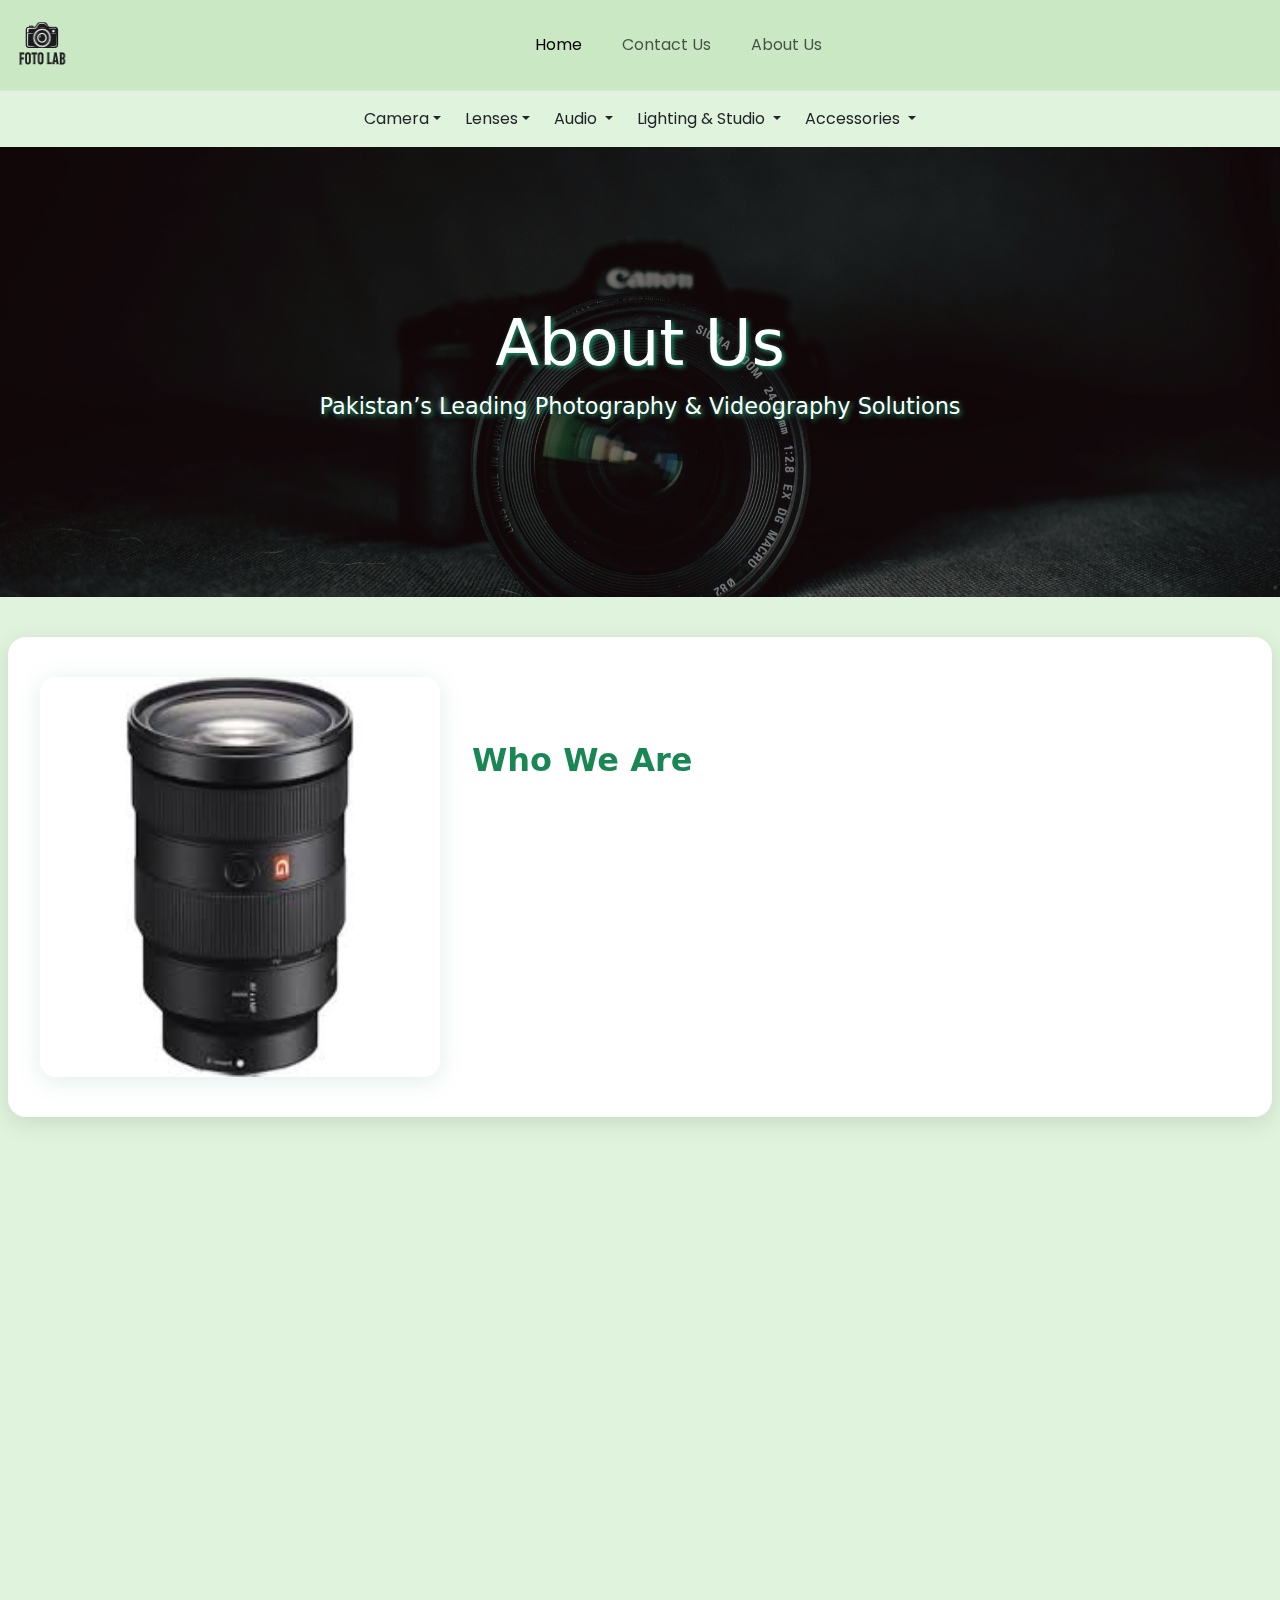
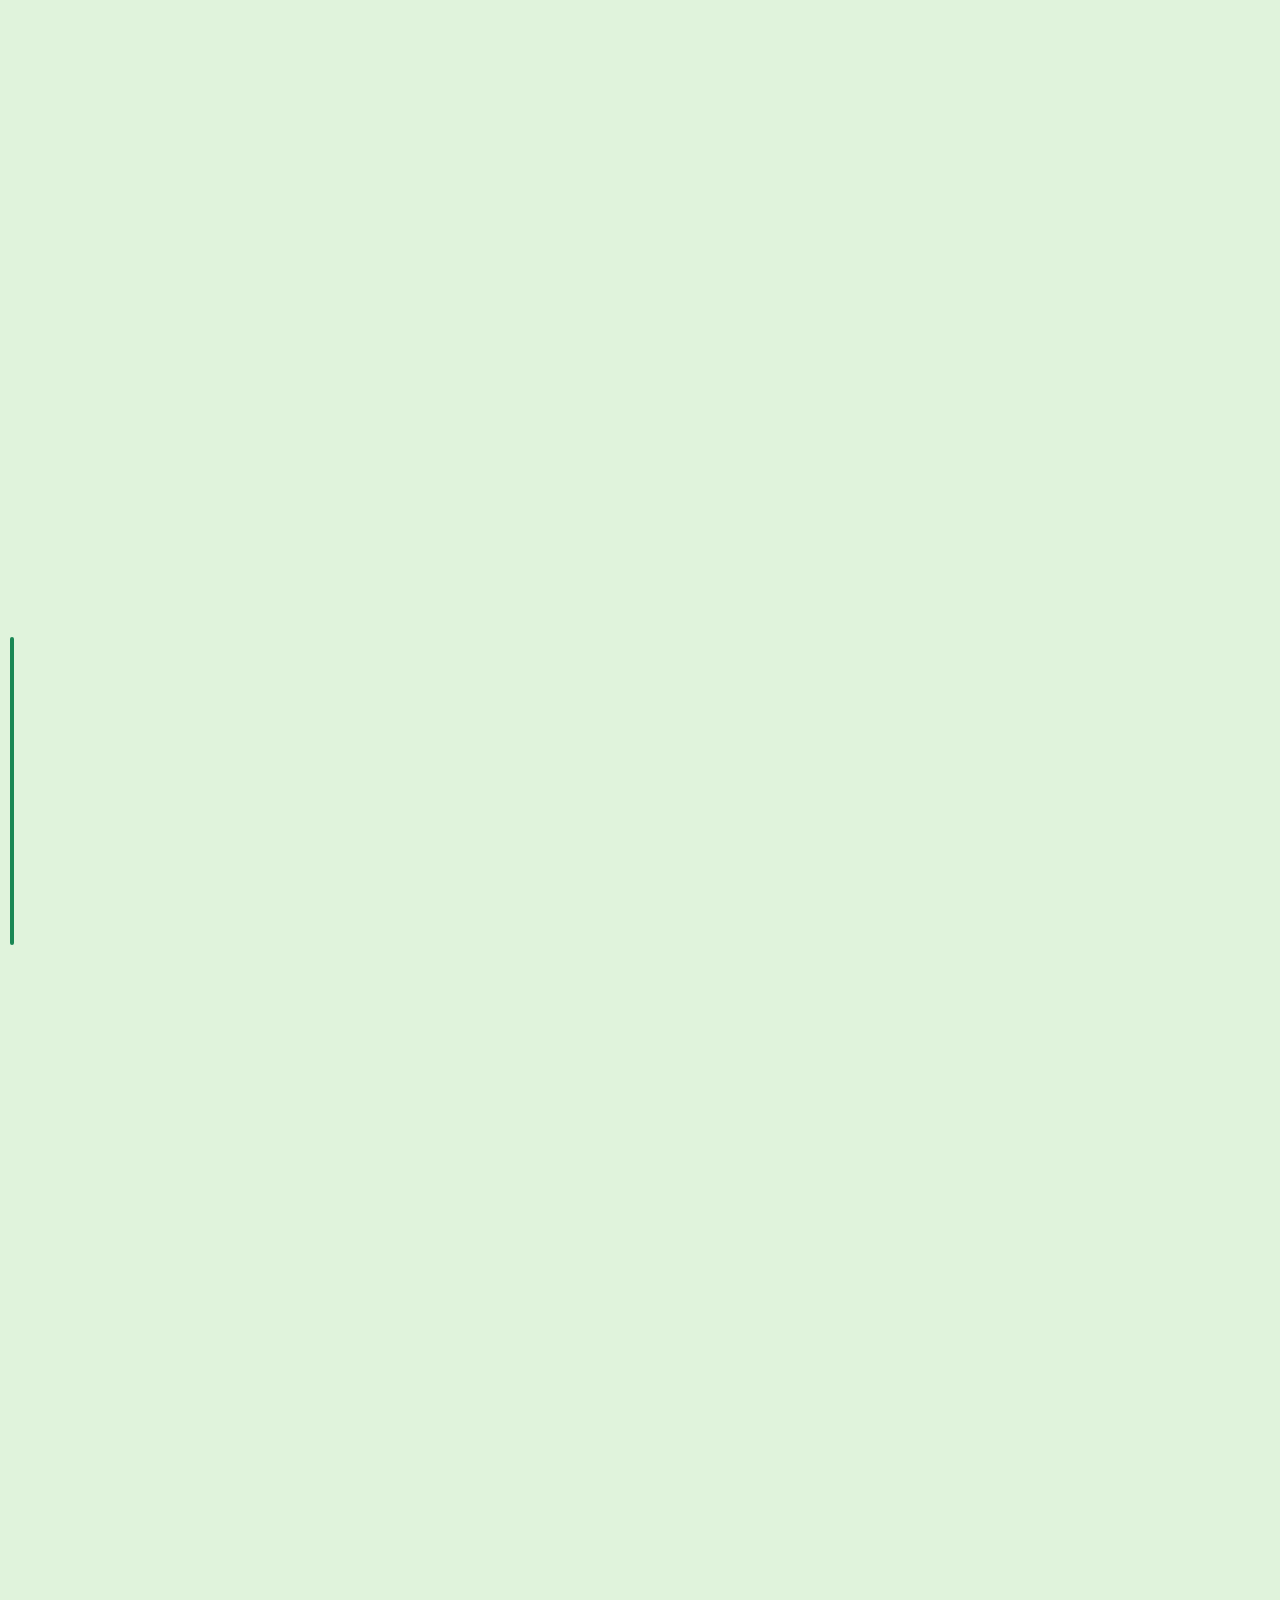
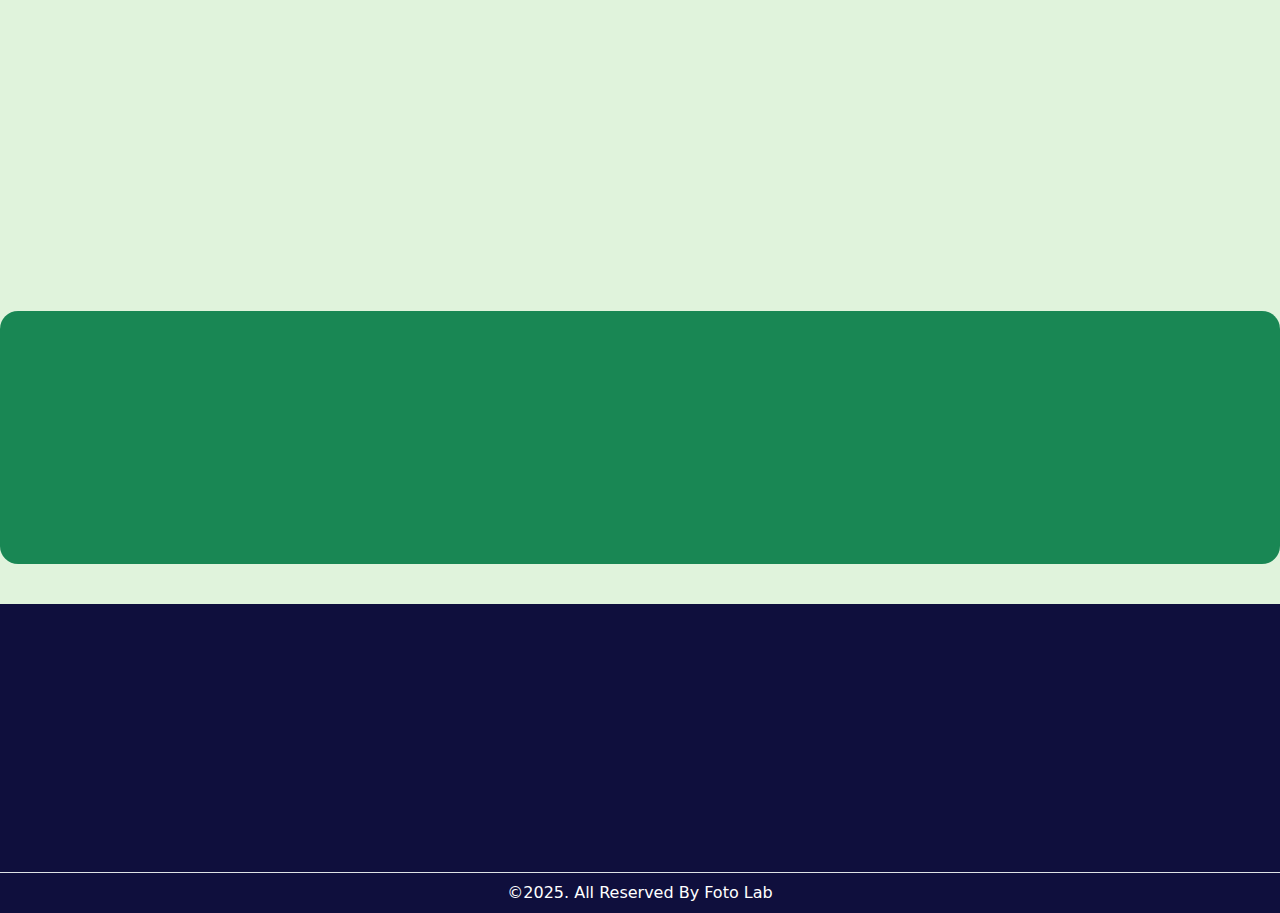
<file: all main pages/about.html>
<!doctype html>
<html lang="en">

<head>
    <meta charset="utf-8">
    <meta name="viewport" content="width=device-width, initial-scale=1">
    <title>FotoLab About</title>
    <!-- thsisi fro icons -->
    <link rel="stylesheet" href="https://cdnjs.cloudflare.com/ajax/libs/font-awesome/6.5.0/css/all.min.css">
    <!-- this is for bootstrap  -->
    <link href="https://cdn.jsdelivr.net/npm/bootstrap@5.3.8/dist/css/bootstrap.min.css" rel="stylesheet">
    <!-- AOS CSS for scroll animations -->
    <link href="https://unpkg.com/aos@2.3.1/dist/aos.css" rel="stylesheet">
    <!-- this is manual css file -->
    <link rel="stylesheet" href="/assessts/CSS/about.css">



</head>

<body>
    <header>
        <!-- Top Navbar -->
        <nav class="navbar navbar-expand-lg border-bottom">
            <div class="container-fluid">
                <!-- Logo -->
                <a class="navbar-brand" href="#">
                    <img src="/assessts/Images/logo (foto lab).png" data-aos="zoom-in" data-aos-duration="1000"
                        alt="Bootstrap" width="60" height="64">
                </a>



                <!-- Hamburger -->
                <button class="navbar-toggler" type="button" data-bs-toggle="collapse" data-bs-target="#navbarMenu"
                    aria-controls="navbarMenu" aria-expanded="false" aria-label="Toggle navigation">
                    <span class="navbar-toggler-icon"></span>
                </button>

                <!-- Collapsible Menu -->
                <div class="collapse navbar-collapse" id="navbarMenu">

                    <!-- Close button (inside collapse - only on mobile) -->
                    <div class="close-btn-wrapper d-lg-none p-3 text-right">
                        <button type="button" class="btn-close" data-bs-toggle="collapse" data-bs-target="#navbarMenu"
                            aria-label="Close"></button>
                    </div>

                    <!-- Main Nav -->
                    <ul class="navbar-nav m-auto mb-2 mb-lg-0 gap-lg-4 text-center">
                        <li class="nav-item" data-aos="zoom-in" data-aos-duration="1000" data-aos-delay="100"><a
                                class="nav-link active underline-effect" href="/index.html">Home</a></li>
                        <li class="nav-item" data-aos="zoom-in" data-aos-duration="1000" data-aos-delay="200"><a
                                class="nav-link underline-effect" href="/all main pages/contact.html">Contact Us</a>
                        </li>
                        <li class="nav-item" data-aos="zoom-in" data-aos-duration="1000" data-aos-delay="300"><a
                                class="nav-link underline-effect" href="/all main pages/about.html">About Us</a></li>
                    </ul>



                    <!-- Categories 0n small devices -->
                    <ul class="navbar-nav flex-column d-lg-none text-center gap-2 product-categories">

                        <li class="nav-item dropdown">
                            <a class="nav-link dropdown-toggle underline-effect" data-aos="zoom-in"
                                data-aos-duration="1000" data-aos-delay="100"
                                href="/all main pages/productpages/camera.html" data-bs-toggle="dropdown">Camera</a>
                            <ul class="dropdown-menu">
                                <li><a class="dropdown-item"
                                        href="/all main pages/productpages/camera.html#mirrorless-camera">Mirrorless
                                        Cameras</a></li>
                                <li class="dropdown-divider"></li>
                                <li><a class="dropdown-item"
                                        href="/all main pages/productpages/camera.html#dslr-camera">DSLR
                                        Cameras</a>
                                </li>
                                <li class="dropdown-divider"></li>
                                <li><a class="dropdown-item"
                                        href="/all main pages/productpages/camera.html#point&shoot-camera">Point &
                                        Shoot
                                        Cameras</a></li>
                            </ul>
                        </li>
                        <li class="nav-item dropdown">
                            <a class="nav-link dropdown-toggle underline-effect"
                                href="/all main pages/productpages/lens.html" data-bs-toggle="dropdown"
                                data-aos="zoom-in" data-aos-duration="1000" data-aos-delay="150">Lenses</a>
                            <ul class="dropdown-menu">
                                <li><a class="dropdown-item"
                                        href="/all main pages/productpages/lens.html#mirrorless-lens">Mirrorless
                                        Lenses</a>
                                </li>
                                <li class="dropdown-divider"></li>
                                <li><a class="dropdown-item"
                                        href="/all main pages/productpages/lens.html#dslr-lens">DSLR
                                        Lenses</a></li>
                                <li class="dropdown-divider"></li>
                                <li><a class="dropdown-item"
                                        href="/all main pages/productpages/lens.html#lens-accessories">Lens
                                        Accessories</a>
                                </li>
                            </ul>
                        </li>
                        <li class="nav-item dropdown">
                            <a class="nav-link dropdown-toggle underline-effect"
                                href="/all main pages/productpages/audio.html" data-bs-toggle="dropdown"
                                data-aos="zoom-in" data-aos-duration="1000" data-aos-delay="200">

                                Audio
                            </a>
                            <ul class="dropdown-menu">
                                <li><a class="dropdown-item"
                                        href="/all main pages/productpages/audio.html#microphone">Microphones</a>
                                </li>
                                <li class="dropdown-divider">
                                </li>
                                <li><a class="dropdown-item"
                                        href="/all main pages/productpages/audio.html#wireless-microphone">Wireless
                                        Microphones</a></li>
                                <li class="dropdown-divider">
                                </li>
                                <li><a class="dropdown-item"
                                        href="/all main pages/productpages/audio.html#podcasting-microphone">Podcasting</a>
                                </li>
                                <li class="dropdown-divider">
                                </li>
                                <li><a class="dropdown-item"
                                        href="/all main pages/productpages/audio.html#mobile-microphone">Mobile
                                        Recording</a></li>
                                <li class="dropdown-divider">
                                </li>
                                <li><a class="dropdown-item"
                                        href="/all main pages/productpages/audio.html#studio-microphone">Studio
                                        Recording</a></li>
                                <li class="dropdown-divider">
                                </li>
                                <li><a class="dropdown-item"
                                        href="/all main pages/productpages/audio.html#audio-accessories">Audio
                                        Accessories</a></li>
                            </ul>
                        </li>
                        <li class="nav-item dropdown">
                            <a class="nav-link dropdown-toggle underline-effect"
                                href="/all main pages/productpages/light.html" data-bs-toggle="dropdown"
                                data-aos="zoom-in" data-aos-duration="1000" data-aos-delay="250">
                                Lighting & Studio
                            </a>
                            <ul class="dropdown-menu">
                                <li><a class="dropdown-item"
                                        href="/all main pages/productpages/light.html#Continuous-lighing">Continuous
                                        Lighting</a></li>
                                <li class="dropdown-divider">
                                </li>
                                <li><a class="dropdown-item"
                                        href="/all main pages/productpages/light.html#strobe-lighing">Strobe
                                        Lighting</a>
                                </li>
                                <li class="dropdown-divider">
                                </li>
                                <li><a class="dropdown-item"
                                        href="/all main pages/productpages/light.html#flash-lighing">Flash And On
                                        Camera
                                        Lighting</a></li>
                                <li class="dropdown-divider">
                                </li>
                                <li><a class="dropdown-item"
                                        href="/all main pages/productpages/light.html#light-accessories">Lighting
                                        Accessories</a></li>
                            </ul>
                        </li>
                        <li class="nav-item dropdown">
                            <a class="nav-link dropdown-toggle underline-effect"
                                href="/all main pages/productpages/accessory.html" data-bs-toggle="dropdown"
                                data-aos="zoom-in" data-aos-duration="1000" data-aos-delay="300">
                                Accessories
                            </a>
                            <ul class="dropdown-menu">
                                <li><a class="dropdown-item"
                                        href="/all main pages/productpages/accessory.html#mCards-accessories">Memory
                                        cards &
                                        media</a></li>
                                <li class="dropdown-divider">
                                </li>
                                <li><a class="dropdown-item"
                                        href="/all main pages/productpages/accessory.html#tripod-accessories">Tripods &
                                        supports</a></li>
                                <li class="dropdown-divider">
                                </li>

                                <li><a class="dropdown-item"
                                        href="/all main pages/productpages/accessory.html#bag-accessories">Camera
                                        bags &
                                        cases</a></li>
                            </ul>
                        </li>
                    </ul>




                </div>
            </div>
        </nav>

        <!-- Large screen categories -->
        <div class="d-none d-lg-block" style="background-color: rgb(224, 243, 220);">
            <div class="container-fluid">
                <ul class="navbar-nav d-flex flex-row justify-content-center gap-4 py-2 product-categories">
                    <li class="nav-item dropdown">
                        <a class="nav-link dropdown-toggle underline-effect" data-aos="zoom-in" data-aos-duration="1000"
                            data-aos-delay="100" href="/all main pages/productpages/camera.html"
                            data-bs-toggle="dropdown">Camera</a>
                        <ul class="dropdown-menu">
                            <li><a class="dropdown-item"
                                    href="/all main pages/productpages/camera.html#mirrorless-camera">Mirrorless
                                    Cameras</a></li>
                            <li class="dropdown-divider"></li>
                            <li><a class="dropdown-item"
                                    href="/all main pages/productpages/camera.html#dslr-camera">DSLR Cameras</a>
                            </li>
                            <li class="dropdown-divider"></li>
                            <li><a class="dropdown-item"
                                    href="/all main pages/productpages/camera.html#point&shoot-camera">Point &
                                    Shoot
                                    Cameras</a></li>
                        </ul>
                    </li>
                    <li class="nav-item dropdown">
                        <a class="nav-link dropdown-toggle underline-effect"
                            href="/all main pages/productpages/lens.html" data-bs-toggle="dropdown" data-aos="zoom-in"
                            data-aos-duration="1000" data-aos-delay="150">Lenses</a>
                        <ul class="dropdown-menu">
                            <li><a class="dropdown-item"
                                    href="/all main pages/productpages/lens.html#mirrorless-lens">Mirrorless
                                    Lenses</a>
                            </li>
                            <li class="dropdown-divider"></li>
                            <li><a class="dropdown-item" href="/all main pages/productpages/lens.html#dslr-lens">DSLR
                                    Lenses</a></li>
                            <li class="dropdown-divider"></li>
                            <li><a class="dropdown-item"
                                    href="/all main pages/productpages/lens.html#lens-accessories">Lens
                                    Accessories</a>
                            </li>
                        </ul>
                    </li>
                    <li class="nav-item dropdown">
                        <a class="nav-link dropdown-toggle underline-effect"
                            href="/all main pages/productpages/audio.html" data-bs-toggle="dropdown" data-aos="zoom-in"
                            data-aos-duration="1000" data-aos-delay="200">

                            Audio
                        </a>
                        <ul class="dropdown-menu">
                            <li><a class="dropdown-item"
                                    href="/all main pages/productpages/audio.html#microphone">Microphones</a>
                            </li>
                            <li class="dropdown-divider">
                            </li>
                            <li><a class="dropdown-item"
                                    href="/all main pages/productpages/audio.html#wireless-microphone">Wireless
                                    Microphones</a></li>
                            <li class="dropdown-divider">
                            </li>
                            <li><a class="dropdown-item"
                                    href="/all main pages/productpages/audio.html#podcasting-microphone">Podcasting</a>
                            </li>
                            <li class="dropdown-divider">
                            </li>
                            <li><a class="dropdown-item"
                                    href="/all main pages/productpages/audio.html#mobile-microphone">Mobile
                                    Recording</a></li>
                            <li class="dropdown-divider">
                            </li>
                            <li><a class="dropdown-item"
                                    href="/all main pages/productpages/audio.html#studio-microphone">Studio
                                    Recording</a></li>
                            <li class="dropdown-divider">
                            </li>
                            <li><a class="dropdown-item"
                                    href="/all main pages/productpages/audio.html#audio-accessories">Audio
                                    Accessories</a></li>
                        </ul>
                    </li>
                    <li class="nav-item dropdown">
                        <a class="nav-link dropdown-toggle underline-effect"
                            href="/all main pages/productpages/light.html" data-bs-toggle="dropdown" data-aos="zoom-in"
                            data-aos-duration="1000" data-aos-delay="250">
                            Lighting & Studio
                        </a>
                        <ul class="dropdown-menu">
                            <li><a class="dropdown-item"
                                    href="/all main pages/productpages/light.html#Continuous-lighing">Continuous
                                    Lighting</a></li>
                            <li class="dropdown-divider">
                            </li>
                            <li><a class="dropdown-item"
                                    href="/all main pages/productpages/light.html#strobe-lighing">Strobe
                                    Lighting</a>
                            </li>
                            <li class="dropdown-divider">
                            </li>
                            <li><a class="dropdown-item"
                                    href="/all main pages/productpages/light.html#flash-lighing">Flash And On
                                    Camera
                                    Lighting</a></li>
                            <li class="dropdown-divider">
                            </li>
                            <li><a class="dropdown-item"
                                    href="/all main pages/productpages/light.html#light-accessories">Lighting
                                    Accessories</a></li>
                        </ul>
                    </li>
                    <li class="nav-item dropdown">
                        <a class="nav-link dropdown-toggle underline-effect"
                            href="/all main pages/productpages/accessory.html" data-bs-toggle="dropdown"
                            data-aos="zoom-in" data-aos-duration="1000" data-aos-delay="300">
                            Accessories
                        </a>
                        <ul class="dropdown-menu">
                            <li><a class="dropdown-item"
                                    href="/all main pages/productpages/accessory.html#mCards-accessories">Memory
                                    cards &
                                    media</a></li>
                            <li class="dropdown-divider">
                            </li>
                            <li><a class="dropdown-item"
                                    href="/all main pages/productpages/accessory.html#tripod-accessories">Tripods
                                    &
                                    supports</a></li>
                            <li class="dropdown-divider">
                            </li>

                            <li><a class="dropdown-item"
                                    href="/all main pages/productpages/accessory.html#bag-accessories">Camera
                                    bags &
                                    cases</a></li>
                        </ul>
                    </li>
                </ul>
            </div>
        </div>
    </header>
    <!-- Hero Section -->
    <section class="about-heading d-flex justify-content-center align-items-center flex-column">
        <h1 data-aos="zoom-Out">About Us</h1>
        <p>Pakistan’s Leading Photography & Videography Solutions</p>
    </section>

    <!-- About Section -->
    <section class="about-section mx-2">
        <div class="about-img">
            <img src="/assessts/Images/lens page images/50mm f-1.4 DG.jpg" data-aos="zoom-in" data-aos-duration="1000"
                data-aos-delay="100" class="img-fluid" alt="FotoLab Camera">
        </div>
        <div class="about-content">
            <h2 data-aos="fade" data-aos-duration="1000" data-aos-delay="200">Who We Are</h2>
            <p data-aos="fade" data-aos-duration="1000" data-aos-delay="300">
                FotoLab Camera is your one-stop destination for all things photography and videography in Pakistan.
                Established with a passion for capturing moments and a commitment to excellence, we have been serving
                photographers, videographers, and enthusiasts across the country for over a decade.
            </p>
            <p data-aos="fade" data-aos-duration="1000" data-aos-delay="400"> We believe photography is not just about
                taking pictures; it's about telling stories, preserving memories, and expressing creativity. That's why
                we offer a comprehensive range of products and services designed to meet the diverse needs of our
                customers. </p>
        </div>
    </section>

    <!-- Mission & Vision Section -->
    <section class="mission-vision-section mx-2">
        <div class="mission-box" data-aos="fade-right" data-aos-duration="1000">
            <h3>Our Mission</h3>
            <p>
                To empower photographers and videographers of all levels by providing the best equipment, expert advice,
                and exceptional service, enabling them to capture and share their unique perspectives with the world.
            </p>
        </div>
        <div class="vision-box" data-aos="fade-left" data-aos-duration="1000">
            <h3>Our Vision</h3>
            <p>
                To be the most trusted and innovative photography and videography solutions provider in Pakistan,
                inspiring creativity and excellence in every frame.
            </p>
        </div>
    </section>

    <!-- Features Section -->
    <section class="features-section mx-2">
        <h2 data-aos="fade" data-aos-duration="1000" class="text-center mb-4" style="color:#198754;font-weight:700;">Why
            Choose FotoLab Camera?</h2>
        <div class="features-row">
            <div class="feature-card" data-aos="fade-up" data-aos-duration="1000" data-aos-delay="100">
                <i class="fa-solid fa-camera-retro feature-icon"></i>
                <h5>Wide Product Range</h5>
                <p>From the latest cameras and lenses to accessories and lighting, we stock everything a photographer
                    needs.</p>
            </div>
            <div class="feature-card" data-aos="fade-up" data-aos-duration="1000" data-aos-delay="150">
                <i class="fa-solid fa-users feature-icon"></i>
                <h5>Expert Guidance</h5>
                <p>Our experienced staff helps you choose the right gear and provides after-sales support and training.
                </p>
            </div>
            <div class="feature-card" data-aos="fade-up" data-aos-duration="1000" data-aos-delay="200">
                <i class="fa-solid fa-award feature-icon"></i>
                <h5>Trusted by Professionals</h5>
                <p>Thousands of professionals and organizations trust FotoLab Camera for quality and reliability.</p>
            </div>
            <div class="feature-card" data-aos="fade-up" data-aos-duration="1000" data-aos-delay="250">
                <i class="fa-solid fa-truck-fast feature-icon"></i>
                <h5>Fast Delivery</h5>
                <p>We deliver your products quickly and safely all over Pakistan.</p>
            </div>
        </div>
    </section>

    <!-- Gallery Section -->
    <section class="gallery-section mx-2">
        <h2 class="text-center mb-4" data-aos="fade" data-aos-duration="1000" style="color:#198754;font-weight:700;">
            Gallery</h2>
        <div class="gallery-grid">
            <img src="/assessts/Images/audio page images/AT2020.webp" class="gallery-img img-fluid img-thumbnail"
                alt="Gallery 1" data-aos="fade-up" data-aos-duration="1000" data-aos-delay="100">
            <img src="/assessts/Images/camera page images/Canon EOS 3000D.png"
                class="gallery-img img-fluid img-thumbnail" alt="Gallery 2" data-aos="fade-up" data-aos-duration="1000"
                data-aos-delay="150">
            <img src="/assessts/Images/accessory page images/Advanced² Bp.jpg"
                class="gallery-img img-fluid img-thumbnail" alt="Gallery 3" data-aos="fade-up" data-aos-duration="1000"
                data-aos-delay="200">
            <img src="/assessts/Images/lens page images/Air Blower.jpg" class="gallery-img  img-fluid img-thumbnail"
                alt="Gallery 4" data-aos="fade-up" data-aos-duration="1000" data-aos-delay="250">

        </div>
    </section>

    <!-- Timeline Section -->
    <section class="timeline-section">
        <h2 class="text-center mb-4" style="color:#198754;font-weight:700;" data-aos="fade" data-aos-duration="1000">Our
            Journey</h2>
        <div class="timeline">
            <div class="timeline-event">
                <h5 data-aos="fade" data-aos-duration="1000" data-aos-delay="100">2012</h5>
                <p data-aos="fade-up" data-aos-duration="1000" data-aos-delay="200">FotoLab Camera was founded with a
                    vision to serve Pakistan’s photography community.</p>
            </div>
            <div class="timeline-event">
                <h5 data-aos="fade" data-aos-duration="1000" data-aos-delay="400">2015</h5>
                <p data-aos="fade-up" data-aos-duration="1000" data-aos-delay="500">Expanded product range and launched
                    our first online store.</p>
            </div>
            <div class="timeline-event">
                <h5 data-aos="fade" data-aos-duration="1000" data-aos-delay="600">2018</h5>
                <p data-aos="fade-up" data-aos-duration="1000" data-aos-delay="700">Introduced professional training
                    workshops and seminars.</p>
            </div>
            <div class="timeline-event">
                <h5 data-aos="fade" data-aos-duration="1000" data-aos-delay="800">2022</h5>
                <p data-aos="fade-up" data-aos-duration="1000" data-aos-delay="900">Recognized as the leading
                    photography & videography solutions provider in Pakistan.</p>
            </div>
        </div>
    </section>

    <!-- Team Section -->
    <section class="team-section">
        <h2 class="text-center mb-4" data-aos="fade" data-aos-duration="1000" style="color:#198754;font-weight:700;">
            Meet Our Team</h2>
        <div class="team-row">
            <div class="team-member" data-aos="fade-up" data-aos-duration="1000" data-aos-delay="100">
                <img src="/assessts/Images/logo partners.jpg" alt="Team Member">
                <h5>Jordan</h5>
                <p>Founder & CEO</p>
            </div>
            <div class="team-member" data-aos="fade-up" data-aos-duration="1000" data-aos-delay="200">
                <img src="/assessts/Images/logo partners.jpg" alt="Team Member">
                <h5>Sara Khan</h5>
                <p>Head of Sales</p>
            </div>
            <div class="team-member" data-aos="fade-up" data-aos-duration="1000" data-aos-delay="300">
                <img src="/assessts/Images/logo partners.jpg" alt="Team Member">
                <h5>Bilal Sheikh</h5>
                <p>Technical Lead</p>
            </div>
            <div class="team-member" data-aos="fade-up" data-aos-duration="1000" data-aos-delay="400">
                <img src="/assessts/Images/logo partners.jpg" alt="Team Member">
                <h5>Muhammad Abbas</h5>
                <p>Customer Support</p>
            </div>
        </div>
    </section>

    <!-- Testimonials Section -->
    <section class="testimonials-section">
        <h2 class="text-center mb-4" data-aos="fade"
                data-aos-duration="1000" style="color:#198754;font-weight:700;">What Our Clients Say</h2>
        <div class="testimonial-row">
            <div class="testimonial" data-aos="fade-up" data-aos-duration="1000" data-aos-delay="100">
                FotoLab Camera always delivers the best products and service. Their team is knowledgeable and friendly!
                <div class="testimonial-author">— Ayesha Malik, Professional Photographer</div>
            </div>
            <div class="testimonial" data-aos="fade-up" data-aos-duration="1000" data-aos-delay="200">
                I bought my first DSLR from FotoLab and the guidance I received was amazing. Highly recommended!
                <div class="testimonial-author">— Usman Tariq, Videographer</div>
            </div>
            <div class="testimonial" data-aos="fade-up" data-aos-duration="1000" data-aos-delay="300">
                Their after-sales support is top-notch. I always recommend FotoLab to my friends.
                <div class="testimonial-author">— Danish Raza, Studio Owner</div>
            </div>
        </div>
    </section>

    <!-- FAQ Section -->
    <section class="faq-section">
        <h2 class="text-center mb-4" data-aos="fade"
                data-aos-duration="1000" style="color:#198754;font-weight:700;">Frequently Asked Questions</h2>
        <div class="faq-list">
            <div class="faq-question" data-aos="fade-up"
                data-aos-duration="1000" data-aos-delay="100">What brands do you offer?</div>
            <div class="faq-answer">We offer Canon, Nikon, Sony, Fujifilm, Panasonic, and many more top brands.</div>
            <div class="faq-question" data-aos="fade-up"
                data-aos-duration="1000" data-aos-delay="200">Do you provide after-sales support?</div>
            <div class="faq-answer">Yes, our team provides full after-sales support and training for all products.</div>
            <div class="faq-question" data-aos="fade-up"
                data-aos-duration="1000" data-aos-delay="300">Can I shop online?</div>
            <div class="faq-answer">Absolutely! Visit our online store to browse and order your favorite products.</div>
            <div class="faq-question" data-aos="fade-up"
                data-aos-duration="1000" data-aos-delay="400">Do you offer workshops?</div>
            <div class="faq-answer">Yes, we regularly organize workshops and seminars for all skill levels.</div>
        </div>
    </section>


    <!-- Call to Action Section -->
    <section class="cta-section">
        <h2 data-aos="fade"
                data-aos-duration="2000">Ready to Capture Your Moments?</h2>
        <p data-aos="fade"
                data-aos-duration="3000">
            Visit our store or contact us today to explore the best photography and videography solutions in Pakistan.
            Join the FotoLab Camera community and take your creativity to the next level!
        </p>
        <a href="/all main pages/contact.html" class="btn btn-lg mt-3" data-aos="zoom-out"
                data-aos-duration="4000">Contact Us</a>
    </section>

    <!-- this is footer  -->
    <footer>
        <div class="foot-panel1 gap-md-4 border-bottom py-4">
            <div class="container-fluid">
                <div class="row">
                    <div class="col-lg-3 col-md-6  text-center" data-aos="fade" data-aos-duration="1000"
                        data-aos-delay="100">
                        <a class="navbar-brand" href="#">
                            <img src="/assessts/Images/logo (foto lab).png" style="filter: invert();" alt="Bootstrap"
                                width="70" height="64">
                        </a>
                        <p>For Digital Camera, <span class="d-block">Since 1997</span></p>

                    </div>
                    <div class="col-lg-3 col-md-6 text-center text-lg-start">
                        <h2 data-aos="fade" data-aos-duration="1000" data-aos-delay="200">Quick Links</h2>
                        <ul class="list-unstyled">

                            <li data-aos="fade" data-aos-duration="1000" data-aos-delay="200"><a
                                    href="/all main pages/index.html" class="text-decoration-none">Home</a></li>
                            <li data-aos="fade" data-aos-duration="1000" data-aos-delay="200"><a
                                    href="/all main pages/about.html" class="text-decoration-none">About</a></li>
                            <li data-aos="fade" data-aos-duration="1000" data-aos-delay="200"><a
                                    href="/all main pages/contact.html" class="text-decoration-none">Contact Us</a></li>
                        </ul>
                    </div>
                    <div class="col-lg-3 col-md-6 text-center text-lg-start">
                        <h2 data-aos="fade" data-aos-duration="1000" data-aos-delay="300">Service we Provide</h2>
                        <ul class="list-unstyled">

                            <li data-aos="fade" data-aos-duration="1000" data-aos-delay="300"><a href="#"
                                    class="text-decoration-none">Camera</a></li>
                            <li data-aos="fade" data-aos-duration="1000" data-aos-delay="300"><a href="#"
                                    class="text-decoration-none">Camera Lenses</a></li>
                            <li data-aos="fade" data-aos-duration="1000" data-aos-delay="300"><a href="#"
                                    class="text-decoration-none">Pro Audio</a></li>
                            <li data-aos="fade" data-aos-duration="1000" data-aos-delay="300"><a href="#"
                                    class="text-decoration-none">Lighting & Studio</a></li>
                            <li data-aos="fade" data-aos-duration="1000" data-aos-delay="300"><a href="#"
                                    class="text-decoration-none">Accessories</a></li>
                        </ul>
                    </div>
                    <div class="col-lg-3 col-md-6 text-center text-lg-start ">
                        <h2 data-aos="fade" data-aos-duration="1000" data-aos-delay="400">Follow Us</h2>
                        <div class="d-flex justify-content-center gap-3"> <i class="fa-brands fa-youtube "
                                data-aos="fade-up" data-aos-duration="1000" data-aos-delay="500"
                                style="color: #ff1e05;"></i>
                            <i class="fa-brands fa-instagram rounded" data-aos="fade-up" data-aos-duration="1000"
                                data-aos-delay="600"
                                style="background: linear-gradient(#feda75, #fa7e1e,#d62976, #962fbf,#4f5bd5);"></i>
                            <i class="fa-brands fa-facebook" data-aos="fade-up" data-aos-duration="1000"
                                data-aos-delay="700" style="color: #1046a2;"></i>
                        </div>
                    </div>
                </div>
            </div>
        </div>
        <div class="foot-panel2 py-2 ">
            <div class="text-center">
                &copy;2025. All Reserved By Foto Lab
            </div>
        </div>
    </footer>

    <!-- this is boostrap js file  -->

    <script src="https://cdn.jsdelivr.net/npm/bootstrap@5.3.8/dist/js/bootstrap.bundle.min.js"
        integrity="sha384-FKyoEForCGlyvwx9Hj09JcYn3nv7wiPVlz7YYwJrWVcXK/BmnVDxM+D2scQbITxI"
        crossorigin="anonymous"></script>

    <!-- Animations & FAQ JS -->
    <script src="https://code.jquery.com/jquery-3.7.1.min.js"></script>
    <!-- AOS JS for scroll animations -->
    <script src="https://unpkg.com/aos@2.3.1/dist/aos.js"></script>
    <script>
        // Initialize AOS
        AOS.init({
            duration: 800,
            // easing: 'ease-in-out',
            once: true
            // offset: 100
        });
        // FAQ toggle
        $('.faq-question').on('click', function () {
            $(this).toggleClass('active');
            $(this).next('.faq-answer').slideToggle();
        });
    </script>
    <script src="/assessts/JS/about.js"></script>
</body>

</html>
</file>
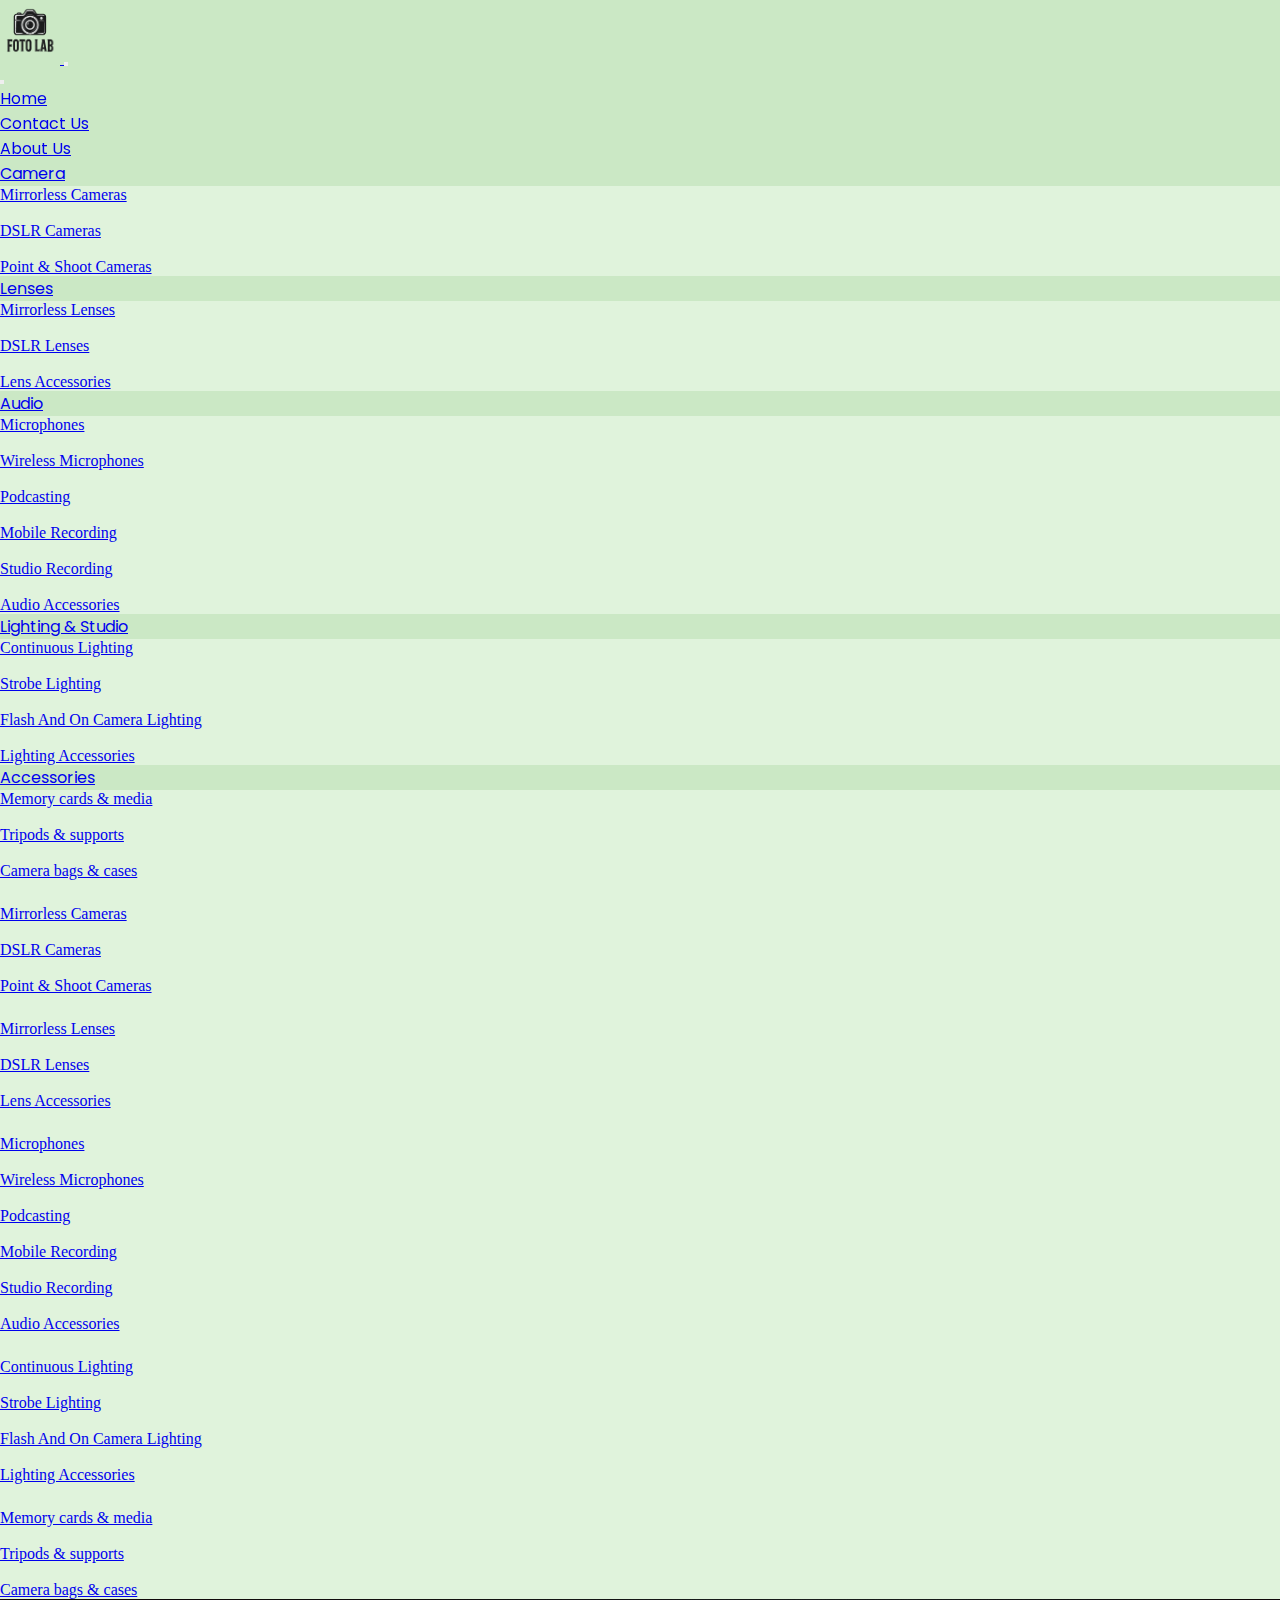
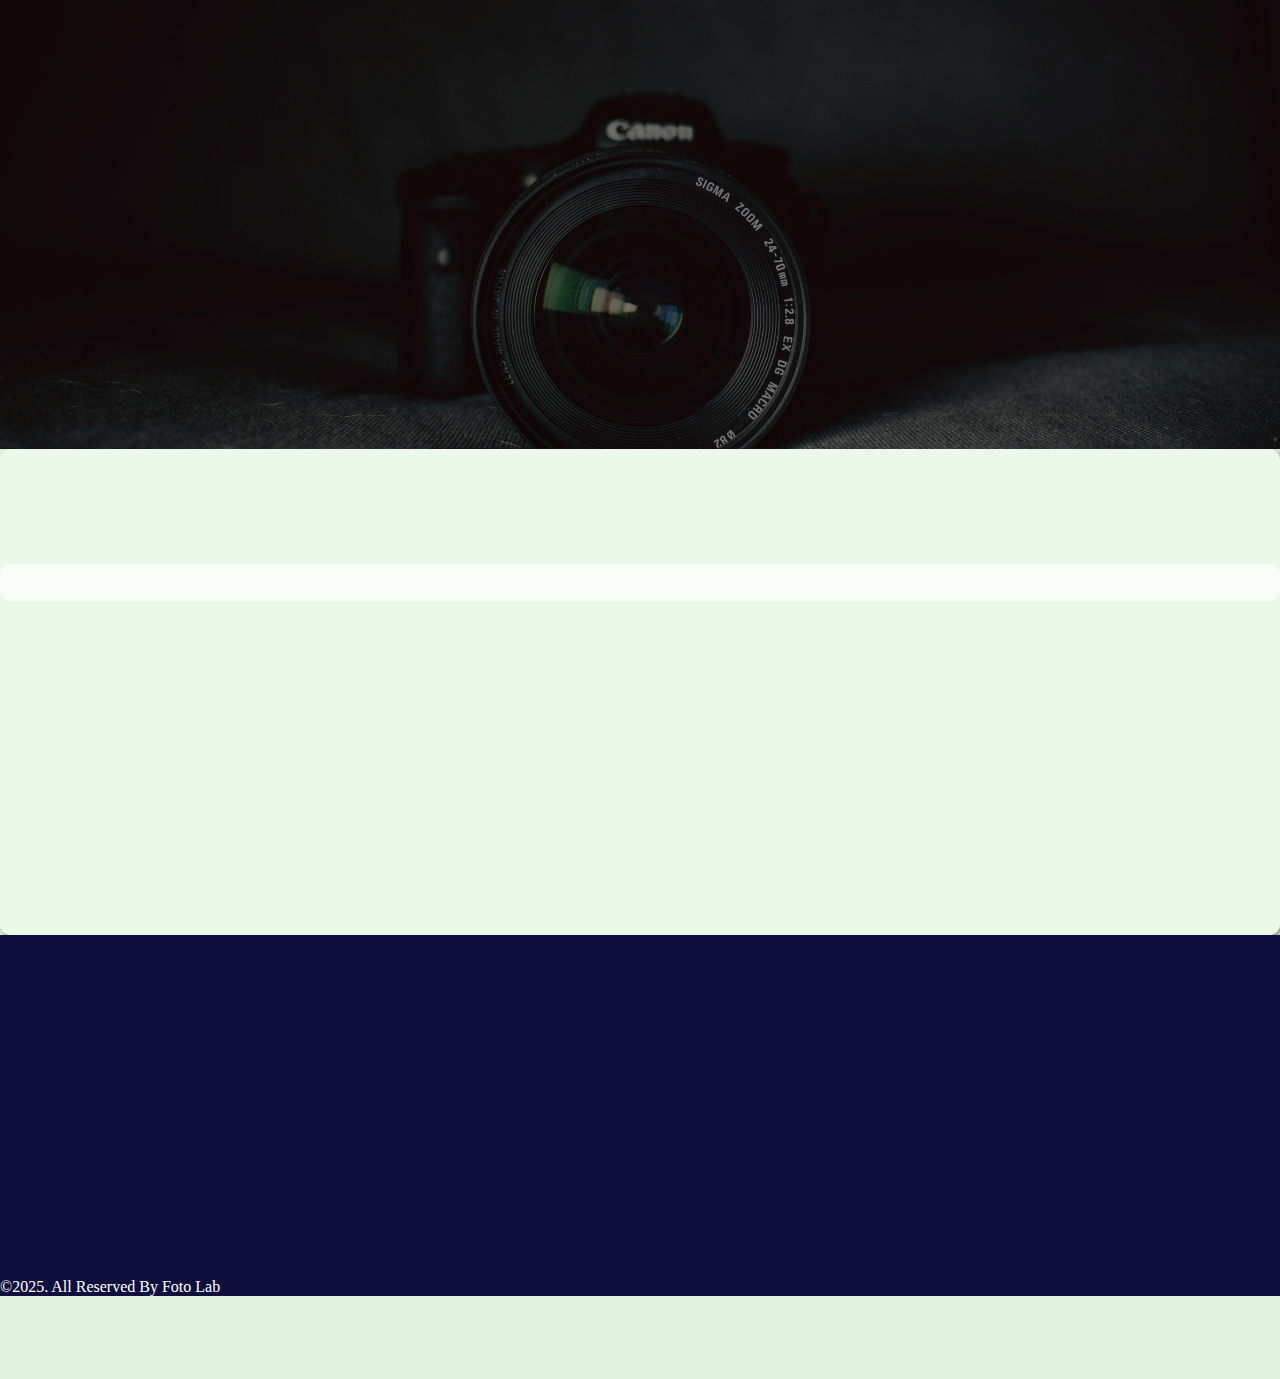
<file: all main pages/contact.html>
<!DOCTYPE html>
<html lang="en">

<head>
  <meta charset="UTF-8">
  <meta name="viewport" content="width=device-width, initial-scale=1.0">
  <title>Photo Lab - Contact Us</title>
  <link rel="stylesheet" href="https://cdnjs.cloudflare.com/ajax/libs/font-awesome/6.5.0/css/all.min.css">
  <!-- This is for bootstrap  -->
  <link href="https://cdn.jsdelivr.net/npm/bootstrap@5.3.8/dist/css/bootstrap.min.css" rel="stylesheet"
    integrity="sha384-sRIl4kxILFvY47J16cr9ZwB07vP4J8+LH7qKQnuqkuIAvNWLzeN8tE5YBujZqJLB" crossorigin="anonymous">
  <!-- AOS CSS for scroll animations -->
  <link href="https://unpkg.com/aos@2.3.1/dist/aos.css" rel="stylesheet">
  <!-- this is manual css  -->
  <link rel="stylesheet" href="/assessts/CSS/contact.css">

</head>

<body>
  <header>
    <!-- Top Navbar -->
    <nav class="navbar navbar-expand-lg border-bottom">
      <div class="container-fluid">
        <!-- Logo -->
        <a class="navbar-brand" href="#">
          <img src="/assessts/Images/logo (foto lab).png" data-aos="zoom-in" data-aos-duration="1000" alt="Bootstrap"
            width="60" height="64">
        </a>




        <!-- Hamburger -->
        <button class="navbar-toggler" type="button" data-bs-toggle="collapse" data-bs-target="#navbarMenu"
          aria-controls="navbarMenu" aria-expanded="false" aria-label="Toggle navigation">
          <span class="navbar-toggler-icon"></span>
        </button>

        <!-- Collapsible Menu -->
        <div class="collapse navbar-collapse" id="navbarMenu">

          <!-- Close button (inside collapse - only on mobile) -->
          <div class="close-btn-wrapper d-lg-none p-3 text-right">
            <button type="button" class="btn-close" data-bs-toggle="collapse" data-bs-target="#navbarMenu"
              aria-label="Close"></button>
          </div>

          <!-- Main Nav -->
          <ul class="navbar-nav m-auto mb-2 mb-lg-0 gap-lg-4 text-center">
            <li class="nav-item" data-aos="zoom-in" data-aos-duration="1000" data-aos-delay="100"><a
                class="nav-link active underline-effect" href="/index.html">Home</a></li>
            <li class="nav-item" data-aos="zoom-in" data-aos-duration="1000" data-aos-delay="200"><a
                class="nav-link underline-effect" href="/all main pages/contact.html">Contact Us</a>
            </li>
            <li class="nav-item" data-aos="zoom-in" data-aos-duration="1000" data-aos-delay="300"><a
                class="nav-link underline-effect" href="/all main pages/about.html">About Us</a></li>
          </ul>



          <!-- Categories 0n small devices -->
          <ul class="navbar-nav flex-column d-lg-none text-center gap-2 product-categories">

            <li class="nav-item dropdown">
              <a class="nav-link dropdown-toggle underline-effect" data-aos="zoom-in" data-aos-duration="1000"
                data-aos-delay="100" href="/all main pages/productpages/camera.html"
                data-bs-toggle="dropdown">Camera</a>
              <ul class="dropdown-menu">
                <li><a class="dropdown-item"
                    href="/all main pages/productpages/camera.html#mirrorless-camera">Mirrorless
                    Cameras</a></li>
                <li class="dropdown-divider"></li>
                <li><a class="dropdown-item" href="/all main pages/productpages/camera.html#dslr-camera">DSLR
                    Cameras</a>
                </li>
                <li class="dropdown-divider"></li>
                <li><a class="dropdown-item" href="/all main pages/productpages/camera.html#point&shoot-camera">Point &
                    Shoot
                    Cameras</a></li>
              </ul>
            </li>
            <li class="nav-item dropdown">
              <a class="nav-link dropdown-toggle underline-effect" href="/all main pages/productpages/lens.html"
                data-bs-toggle="dropdown" data-aos="zoom-in" data-aos-duration="1000" data-aos-delay="150">Lenses</a>
              <ul class="dropdown-menu">
                <li><a class="dropdown-item" href="/all main pages/productpages/lens.html#mirrorless-lens">Mirrorless
                    Lenses</a>
                </li>
                <li class="dropdown-divider"></li>
                <li><a class="dropdown-item" href="/all main pages/productpages/lens.html#dslr-lens">DSLR
                    Lenses</a></li>
                <li class="dropdown-divider"></li>
                <li><a class="dropdown-item" href="/all main pages/productpages/lens.html#lens-accessories">Lens
                    Accessories</a>
                </li>
              </ul>
            </li>
            <li class="nav-item dropdown">
              <a class="nav-link dropdown-toggle underline-effect" href="/all main pages/productpages/audio.html"
                data-bs-toggle="dropdown" data-aos="zoom-in" data-aos-duration="1000" data-aos-delay="200">

                Audio
              </a>
              <ul class="dropdown-menu">
                <li><a class="dropdown-item" href="/all main pages/productpages/audio.html#microphone">Microphones</a>
                </li>
                <li class="dropdown-divider">
                </li>
                <li><a class="dropdown-item" href="/all main pages/productpages/audio.html#wireless-microphone">Wireless
                    Microphones</a></li>
                <li class="dropdown-divider">
                </li>
                <li><a class="dropdown-item"
                    href="/all main pages/productpages/audio.html#podcasting-microphone">Podcasting</a>
                </li>
                <li class="dropdown-divider">
                </li>
                <li><a class="dropdown-item" href="/all main pages/productpages/audio.html#mobile-microphone">Mobile
                    Recording</a></li>
                <li class="dropdown-divider">
                </li>
                <li><a class="dropdown-item" href="/all main pages/productpages/audio.html#studio-microphone">Studio
                    Recording</a></li>
                <li class="dropdown-divider">
                </li>
                <li><a class="dropdown-item" href="/all main pages/productpages/audio.html#audio-accessories">Audio
                    Accessories</a></li>
              </ul>
            </li>
            <li class="nav-item dropdown">
              <a class="nav-link dropdown-toggle underline-effect" href="/all main pages/productpages/light.html"
                data-bs-toggle="dropdown" data-aos="zoom-in" data-aos-duration="1000" data-aos-delay="250">
                Lighting & Studio
              </a>
              <ul class="dropdown-menu">
                <li><a class="dropdown-item"
                    href="/all main pages/productpages/light.html#Continuous-lighing">Continuous
                    Lighting</a></li>
                <li class="dropdown-divider">
                </li>
                <li><a class="dropdown-item" href="/all main pages/productpages/light.html#strobe-lighing">Strobe
                    Lighting</a>
                </li>
                <li class="dropdown-divider">
                </li>
                <li><a class="dropdown-item" href="/all main pages/productpages/light.html#flash-lighing">Flash And On
                    Camera
                    Lighting</a></li>
                <li class="dropdown-divider">
                </li>
                <li><a class="dropdown-item" href="/all main pages/productpages/light.html#light-accessories">Lighting
                    Accessories</a></li>
              </ul>
            </li>
            <li class="nav-item dropdown">
              <a class="nav-link dropdown-toggle underline-effect" href="/all main pages/productpages/accessory.html"
                data-bs-toggle="dropdown" data-aos="zoom-in" data-aos-duration="1000" data-aos-delay="300">
                Accessories
              </a>
              <ul class="dropdown-menu">
                <li><a class="dropdown-item"
                    href="/all main pages/productpages/accessory.html#mCards-accessories">Memory
                    cards &
                    media</a></li>
                <li class="dropdown-divider">
                </li>
                <li><a class="dropdown-item"
                    href="/all main pages/productpages/accessory.html#tripod-accessories">Tripods &
                    supports</a></li>
                <li class="dropdown-divider">
                </li>

                <li><a class="dropdown-item" href="/all main pages/productpages/accessory.html#bag-accessories">Camera
                    bags &
                    cases</a></li>
              </ul>
            </li>
          </ul>




        </div>
      </div>
    </nav>

    <!-- Large screen categories -->
    <div class="d-none d-lg-block" style="background-color: rgb(224, 243, 220);">
      <div class="container-fluid">
        <ul class="navbar-nav d-flex flex-row justify-content-center gap-4 py-2 product-categories">
          <li class="nav-item dropdown">
            <a class="nav-link dropdown-toggle underline-effect" data-aos="zoom-in" data-aos-duration="1000"
              data-aos-delay="100" href="/all main pages/productpages/camera.html" data-bs-toggle="dropdown">Camera</a>
            <ul class="dropdown-menu">
              <li><a class="dropdown-item" href="/all main pages/productpages/camera.html#mirrorless-camera">Mirrorless
                  Cameras</a></li>
              <li class="dropdown-divider"></li>
              <li><a class="dropdown-item" href="/all main pages/productpages/camera.html#dslr-camera">DSLR Cameras</a>
              </li>
              <li class="dropdown-divider"></li>
              <li><a class="dropdown-item" href="/all main pages/productpages/camera.html#point&shoot-camera">Point &
                  Shoot
                  Cameras</a></li>
            </ul>
          </li>
          <li class="nav-item dropdown">
            <a class="nav-link dropdown-toggle underline-effect" href="/all main pages/productpages/lens.html"
              data-bs-toggle="dropdown" data-aos="zoom-in" data-aos-duration="1000" data-aos-delay="150">Lenses</a>
            <ul class="dropdown-menu">
              <li><a class="dropdown-item" href="/all main pages/productpages/lens.html#mirrorless-lens">Mirrorless
                  Lenses</a>
              </li>
              <li class="dropdown-divider"></li>
              <li><a class="dropdown-item" href="/all main pages/productpages/lens.html#dslr-lens">DSLR
                  Lenses</a></li>
              <li class="dropdown-divider"></li>
              <li><a class="dropdown-item" href="/all main pages/productpages/lens.html#lens-accessories">Lens
                  Accessories</a>
              </li>
            </ul>
          </li>
          <li class="nav-item dropdown">
            <a class="nav-link dropdown-toggle underline-effect" href="/all main pages/productpages/audio.html"
              data-bs-toggle="dropdown" data-aos="zoom-in" data-aos-duration="1000" data-aos-delay="200">

              Audio
            </a>
            <ul class="dropdown-menu">
              <li><a class="dropdown-item" href="/all main pages/productpages/audio.html#microphone">Microphones</a>
              </li>
              <li class="dropdown-divider">
              </li>
              <li><a class="dropdown-item" href="/all main pages/productpages/audio.html#wireless-microphone">Wireless
                  Microphones</a></li>
              <li class="dropdown-divider">
              </li>
              <li><a class="dropdown-item"
                  href="/all main pages/productpages/audio.html#podcasting-microphone">Podcasting</a>
              </li>
              <li class="dropdown-divider">
              </li>
              <li><a class="dropdown-item" href="/all main pages/productpages/audio.html#mobile-microphone">Mobile
                  Recording</a></li>
              <li class="dropdown-divider">
              </li>
              <li><a class="dropdown-item" href="/all main pages/productpages/audio.html#studio-microphone">Studio
                  Recording</a></li>
              <li class="dropdown-divider">
              </li>
              <li><a class="dropdown-item" href="/all main pages/productpages/audio.html#audio-accessories">Audio
                  Accessories</a></li>
            </ul>
          </li>
          <li class="nav-item dropdown">
            <a class="nav-link dropdown-toggle underline-effect" href="/all main pages/productpages/light.html"
              data-bs-toggle="dropdown" data-aos="zoom-in" data-aos-duration="1000" data-aos-delay="250">
              Lighting & Studio
            </a>
            <ul class="dropdown-menu">
              <li><a class="dropdown-item" href="/all main pages/productpages/light.html#Continuous-lighing">Continuous
                  Lighting</a></li>
              <li class="dropdown-divider">
              </li>
              <li><a class="dropdown-item" href="/all main pages/productpages/light.html#strobe-lighing">Strobe
                  Lighting</a>
              </li>
              <li class="dropdown-divider">
              </li>
              <li><a class="dropdown-item" href="/all main pages/productpages/light.html#flash-lighing">Flash And On
                  Camera
                  Lighting</a></li>
              <li class="dropdown-divider">
              </li>
              <li><a class="dropdown-item" href="/all main pages/productpages/light.html#light-accessories">Lighting
                  Accessories</a></li>
            </ul>
          </li>
          <li class="nav-item dropdown">
            <a class="nav-link dropdown-toggle underline-effect" href="/all main pages/productpages/accessory.html"
              data-bs-toggle="dropdown" data-aos="zoom-in" data-aos-duration="1000" data-aos-delay="300">
              Accessories
            </a>
            <ul class="dropdown-menu">
              <li><a class="dropdown-item" href="/all main pages/productpages/accessory.html#mCards-accessories">Memory
                  cards &
                  media</a></li>
              <li class="dropdown-divider">
              </li>
              <li><a class="dropdown-item" href="/all main pages/productpages/accessory.html#tripod-accessories">Tripods
                  &
                  supports</a></li>
              <li class="dropdown-divider">
              </li>

              <li><a class="dropdown-item" href="/all main pages/productpages/accessory.html#bag-accessories">Camera
                  bags &
                  cases</a></li>
            </ul>
          </li>
        </ul>
      </div>
    </div>
  </header>

  <!-- Overlay for mobile menu like blackish effect -->
  <div id="menuOverlay"></div>

  <!-- Hero Section -->
  <section class="contact-heading d-flex justify-content-center align-items-center flex-column">
    <h1 data-aos="zoom-Out">Contact Us</h1>

  </section>
  <section class="d-flex justify-content-center align-items-center">

    <!-- Contact Form -->
    <div class="container contact-container m-0 py-sm-4 my-sm-3">
      <h1 class="text-center" data-aos="fade" style="color: #0a3d2f; text-shadow: 3px 3px 5px rgb(190, 188, 188);">Get
        In Touch</h1>
      <div class="row justify-content-evenly align-items-center">
        <div class="col-12 col-lg-5 ">
          <!-- Contact Info -->
          <div class="contact-info my-lg-0 my-4">
            <p><i class="fas fa-map-marker-alt" data-aos="fade-right" data-aos-delay="100"></i><span
                data-aos="fade-down" data-aos-delay="120"> Karachi, Pakistan</span></p>
            <p><i class="fas fa-phone" data-aos="fade-right" data-aos-delay="150"></i> <span data-aos="fade-up"
                data-aos-delay="170">+923-25352-21</span></p>
            <p><i class="fas fa-envelope" data-aos="fade-right" data-aos-delay="200"></i> <span data-aos="fade-up"
                data-aos-delay="220">Fotolab@gmail.com</span></p>
          </div>

        </div>
        <div class="col-12 col-lg-5 py-4">
          <form class=" p-4 d-flex flex-column justify-content-center align-items-center ">
            <input type="text" data-aos="fade-up" class="form-control mb-3 bg-transparent"
              placeholder="Enter Your Email Address">
            <input type="text" data-aos="fade-up" class="form-control mb-3 bg-transparent"
              placeholder="Enter your pasword">
            <textarea class="form-control mb-3 bg-transparent" data-aos="fade-up"
              placeholder=" enter yor message"></textarea>
            <button class="btn ms-auto me-auto" data-aos="fade">Submit</button>
          </form>
        </div>
      </div>

      <div class="row justify-content-center">
        <div class="col-10">
          <div class="map">
            <iframe data-aos="zoom-in"
              src="https://www.google.com/maps/embed?pb=!1m18!1m12!1m3!1d28951.5857998512!2d67.0104!3d24.8607!2m3!1f0!2f0!3f0!3m2!1i1024!2i768!4f13.1!3m3!1m2!1s0x3eb33bb7f16e9bcd%3A0x36c8e06f6d0e2b8e!2sKarachi%2C%20Pakistan!5e0!3m2!1sen!2s!4v1694521745678!5m2!1sen!2s"
              width="100%" height="300" style="border:0;" allowfullscreen="" loading="lazy"
              referrerpolicy="no-referrer-when-downgrade">
            </iframe>
          </div>
        </div>
      </div>


    </div>
  </section>
  <!-- this is footer  -->
  <footer>
    <div class="foot-panel1 gap-md-4 border-bottom py-4">
      <div class="container-fluid">
        <div class="row">
          <div class="col-lg-3 col-md-6  text-center" data-aos="fade" data-aos-duration="1000" data-aos-delay="100">
            <a class="navbar-brand" href="#">
              <img src="/assessts/Images/logo (foto lab).png" style="filter:invert()" alt="Bootstrap" width="70"
                height="64">
            </a>
            <p>For Digital Camera, <span class="d-block">Since 1997</span></p>

          </div>
          <div class="col-lg-3 col-md-6  text-center text-lg-start">
            <h2 data-aos="fade" data-aos-duration="1000" data-aos-delay="200">Quick Links</h2>
            <ul class="list-unstyled">

              <li data-aos="fade" data-aos-duration="1000" data-aos-delay="200"><a href="/all main pages/index.html"
                  class="text-decoration-none">Home</a></li>
              <li data-aos="fade" data-aos-duration="1000" data-aos-delay="200"><a href="/all main pages/about.html"
                  class="text-decoration-none">About</a></li>
              <li data-aos="fade" data-aos-duration="1000" data-aos-delay="200"><a href="/all main pages/contact.html"
                  class="text-decoration-none">Contact Us</a></li>
            </ul>
          </div>
          <div class="col-lg-3 col-md-6  text-center text-lg-start">
            <h2 data-aos="fade" data-aos-duration="1000" data-aos-delay="300">Service we Provide</h2>
            <ul class="list-unstyled">

              <li data-aos="fade" data-aos-duration="1000" data-aos-delay="300"><a href="#"
                  class="text-decoration-none">Camera</a></li>
              <li data-aos="fade" data-aos-duration="1000" data-aos-delay="300"><a href="#"
                  class="text-decoration-none">Camera Lenses</a></li>
              <li data-aos="fade" data-aos-duration="1000" data-aos-delay="300"><a href="#"
                  class="text-decoration-none">Pro Audio</a></li>
              <li data-aos="fade" data-aos-duration="1000" data-aos-delay="300"><a href="#"
                  class="text-decoration-none">Lighting & Studio</a></li>
              <li data-aos="fade" data-aos-duration="1000" data-aos-delay="300"><a href="#"
                  class="text-decoration-none">Accessories</a></li>
            </ul>
          </div>
          <div class="col-lg-3 col-md-6 text-center text-lg-start ">
            <h2 data-aos="fade" data-aos-duration="1000" data-aos-delay="400">Follow Us</h2>
            <div class="d-flex justify-content-center gap-3"> <i class="fa-brands fa-youtube " data-aos="fade-up"
                data-aos-duration="1000" data-aos-delay="500" style="color: #ff1e05;"></i>
              <i class="fa-brands fa-instagram rounded" data-aos="fade-up" data-aos-duration="1000" data-aos-delay="600"
                style="background: linear-gradient(#feda75, #fa7e1e,#d62976, #962fbf,#4f5bd5);"></i>
              <i class="fa-brands fa-facebook" data-aos="fade-up" data-aos-duration="1000" data-aos-delay="700"
                style="color: #1046a2;"></i>
            </div>
          </div>
        </div>
      </div>
    </div>
    <div class="foot-panel2 py-2 ">
      <div class="text-center">
        &copy;2025. All Reserved By Foto Lab
      </div>
    </div>
  </footer>


  <!-- this is boostrap js file  -->

  <script src="https://cdn.jsdelivr.net/npm/bootstrap@5.3.8/dist/js/bootstrap.bundle.min.js"
    integrity="sha384-FKyoEForCGlyvwx9Hj09JcYn3nv7wiPVlz7YYwJrWVcXK/BmnVDxM+D2scQbITxI"
    crossorigin="anonymous"></script>
  <!-- AOS JS for scroll animations -->
  <script src="https://unpkg.com/aos@2.3.1/dist/aos.js"></script>
  <script>
    // Initialize AOS
    AOS.init({
      duration: 800,
      // easing: 'ease-in-out',
      once: true,
      // offset: 100
    });
  </script>
  <!-- this is manual js file  -->
  <script src="/assessts/JS/contact.js"></script>

</body>

</html>
</file>
<file: assessts/CSS/about.css>
@import url('https://fonts.googleapis.com/css2?family=Baloo+Bhai+2:wght@400..800&family=Poppins:ital,wght@0,100;0,200;0,300;0,400;0,500;0,600;0,700;0,800;0,900;1,100;1,200;1,300;1,400;1,500;1,600;1,700;1,800;1,900&family=Roboto:ital,wght@0,100..900;1,100..900&display=swap');

* {
    margin: 0;
    padding: 0;
    box-sizing: border-box;
    font-family: "poppins" sans-serif;

}

body {
    background-color: rgb(224, 243, 220);

}

header {
    background-color: rgba(194, 228, 188, 0.726);
}

/* Smooth collapse */
.collapse {
    transition: all 0.4s ease-in-out;
}

/* this is for underline effect */
.navbar-nav .nav-item .underline-effect {
    position: relative;
    font-family: "poppins", sans-serif;

}

.navbar-nav .nav-item .underline-effect::before {
    content: '';
    position: absolute;
    left: 2px;
    bottom: 5px;
    background-color: black;
    height: 2px;
    width: 0;
    z-index: 11;
    text-align: center;
    transition: all 0.7s ease-in-out;

}

.navbar-nav .nav-item a:hover {
    color: rgb(150, 197, 142);
    transform: translateY(-1px)
}

.navbar-nav .nav-item .underline-effect:hover::before {
    width: 100%;
}

/* Dropdown styling */
.navbar-nav .dropdown-menu {
    background-color: rgb(224, 243, 220);
    border: none;
}

/* this is for search model  */
#searchModal .modal-dialog {
    margin: 0;
    position: fixed;
    bottom: 0;
    width: 100%;
    max-width: 100%;
}

#searchModal .modal-content {
    height: 70vh;
    border-radius: 20px 20px 0 0;
    animation: slideUp 0.4s ease;
}

/* Slide-up animation on modal*/
@keyframes slideUp {
    from {
        opacity: 0;
        transform: translateY(100%);
    }

    to {
        opacity: 1;
        transform: translateY(0);
    }
}



.close-btn-wrapper .btn-close {
    font-size: 1.2rem;
}

/* for cart icon  */
.cart-items {
    display: flex;
    align-items: center;
    gap: 5px;
    font-size: 1.5rem;
}

/* Overlay */
#menuOverlay {
    position: fixed;
    top: 0;
    left: 0;
    width: 100%;
    height: 100%;
    background: rgba(0, 0, 0, 0.5);
    opacity: 0;
    visibility: hidden;
    transition: opacity 0.4s ease-in-out;
    z-index: 99;
}

#menuOverlay.active {
    opacity: 1;
    visibility: visible;
}


/* Hero */
.about-heading {
    background: url('/assessts/Images/contactCamera.jpg') center/cover no-repeat;
    height: 50vh;
    text-align: center;
    color: white;
    position: relative;
}

.about-heading::after {
    content: "";
    position: absolute;
    top: 0;
    left: 0;
    width: 100%;
    height: 100%;
    background: rgba(0, 0, 0, 0.5);
}

.about-heading h1 {
    position: relative;
    font-size: 4rem;
    z-index: 1;
    text-shadow: 2px 2px 5px #1D976C;
}

.about-heading p {
    position: relative;
    font-size: 1.4rem;
    z-index: 1;
    text-shadow: 2px 2px 5px #1D976C;
}

/* About */
.about-section {
    background: #fff;
    border-radius: 18px;
    box-shadow: 0 6px 24px rgba(0, 0, 0, 0.10);
    padding: 2.5rem 2rem;
    margin: 2.5rem 0;
    display: flex;
    flex-wrap: wrap;
    align-items: center;
    gap: 2rem;
}

.about-section .about-img {
    flex: 1 1 320px;
    min-width: 260px;
    max-width: 400px;
}

.about-section .about-img img {
    width: 100%;
    border-radius: 16px;
    box-shadow: 0 4px 24px rgba(25, 135, 84, 0.13);
    transition: transform 0.3s;
}

.about-section .about-img img:hover {
    transform: scale(1.04);
}

.about-section .about-content {
    flex: 2 1 400px;
}

.about-section h2 {
    color: #198754;
    font-weight: 700;
    margin-bottom: 1rem;
}

.about-section p {
    color: #444;
    font-size: 1.1rem;
}

/* Mission/Vision */
.mission-vision-section {
    display: flex;
    flex-wrap: wrap;
    gap: 2rem;
    margin-bottom: 2.5rem;
}

.mission-box,
.vision-box {
    flex: 1 1 320px;
    background: linear-gradient(120deg, #198754 80%);
    color: #fff;
    border-radius: 16px;
    padding: 2rem 1.5rem;
    box-shadow: 0 4px 24px rgba(25, 135, 84, 0.10);
    min-width: 260px;
    position: relative;
    overflow: hidden;
}

.vision-box {
    background: linear-gradient(120deg, #ffc107 80%);
    color: #333;
}

.mission-box h3,
.vision-box h3 {
    font-weight: 700;
    margin-bottom: 1rem;
}

/* Features */
.features-section {
    margin-bottom: 2.5rem;
}

.features-row {
    display: flex;
    flex-wrap: wrap;
    gap: 1.5rem;
    justify-content: center;
}

.feature-card {
    background: #fff;
    border-radius: 14px;
    box-shadow: 0 2px 10px rgba(25, 135, 84, 0.07);
    padding: 2rem 1.2rem;
    flex: 1 1 260px;
    min-width: 220px;
    max-width: 320px;
    text-align: center;
    transition: box-shadow 0.3s, transform 0.3s;
    position: relative;
}

.feature-card:hover {
    box-shadow: 0 8px 32px rgba(25, 135, 84, 0.13);
    transform: translateY(-6px) scale(1.03);
}

.feature-card .feature-icon {
    font-size: 2.7rem;
    color: #198754;
    margin-bottom: 0.7rem;
    transition: color 0.3s;
}

.feature-card:hover .feature-icon {
    color: #ffc107;
}

.feature-card h5 {
    font-weight: 700;
    margin-bottom: 0.7rem;
}

/* Gallery */
.gallery-section {
    margin-bottom: 2.5rem;
}

.gallery-grid {
    display: grid;
    grid-template-columns: repeat(auto-fit, minmax(120px, 1fr));
    gap: 0.5rem;
}

.gallery-img {
    width: 100%;
    aspect-ratio: 1 / 1;
    height: 250px;
    object-fit: cover;
    border-radius: 12px;
    box-shadow: 0 2px 10px rgba(0, 0, 0, 0.10);
    transition: transform 0.3s, box-shadow 0.3s;
    cursor: pointer;
}

.gallery-img:hover {
    transform: scale(1.04);
    box-shadow: 0 8px 32px rgba(25, 135, 84, 0.18);
}

/* Timeline */
.timeline-section {
    margin-bottom: 2.5rem;
}

.timeline {
    position: relative;
    margin: 2rem 0 0 0;
    padding-left: 30px;
}

.timeline::before {
    content: '';
    position: absolute;
    left: 10px;
    top: 0;
    bottom: 0;
    width: 4px;
    background: #198754;
    border-radius: 2px;
}

.timeline-event {
    position: relative;
    margin-bottom: 2rem;
}



.timeline-event h5 {
    margin-bottom: 0.3rem;
    color: #198754;
    font-weight: 600;
}

/* Team */
.team-section {
    margin-bottom: 2.5rem;
}

.team-row {
    display: flex;
    flex-wrap: wrap;
    gap: 1.5rem;
    justify-content: center;
}

.team-member {
    background: #fff;
    border-radius: 14px;
    box-shadow: 0 2px 10px rgba(25, 135, 84, 0.07);
    padding: 1.5rem 1rem;
    text-align: center;
    flex: 1 1 220px;
    min-width: 180px;
    max-width: 260px;
    transition: box-shadow 0.3s, transform 0.3s;
}

.team-member img {
    border-radius: 50%;
    width: 90px;
    height: 90px;
    object-fit: cover;
    border: 4px solid #198754;
    margin-bottom: 1rem;
    transition: border-color 0.3s, transform 0.3s;
}

.team-member:hover {
    box-shadow: 0 8px 32px rgba(25, 135, 84, 0.13);
    transform: translateY(-6px) scale(1.03);
}

.team-member:hover img {
    border-color: #ffc107;
    transform: scale(1.08);
}

.team-member h5 {
    font-weight: bold;
    margin-bottom: 0.5rem;
}

.team-member p {
    color: #666;
}

/* Testimonials */
.testimonials-section {
    margin-bottom: 2.5rem;
}

.testimonial-row {
    display: flex;
    flex-wrap: wrap;
    gap: 1.5rem;
    justify-content: center;
}

.testimonial {
    background: #f8f9fa;
    border-radius: 12px;
    padding: 1.5rem;
    box-shadow: 0 2px 12px rgba(0, 0, 0, 0.08);
    position: relative;
    flex: 1 1 320px;
    min-width: 220px;
    max-width: 400px;
    transition: box-shadow 0.3s, transform 0.3s;
}

.testimonial:hover {
    box-shadow: 0 8px 32px rgba(25, 135, 84, 0.13);
    transform: translateY(-6px) scale(1.03);
}

.testimonial::before {
    content: "“";
    font-size: 3rem;
    color: #198754;
    position: absolute;
    left: 16px;
    top: 0;
}

.testimonial-author {
    font-weight: bold;
    color: #198754;
    margin-top: 1rem;
}

/* FAQ */
.faq-section {
    margin-bottom: 2.5rem;
}

.faq-list {
    max-width: 700px;
    margin: 0 auto;
}

.faq-question {
    cursor: pointer;
    font-weight: bold;
    color: #198754;
    margin-bottom: 0.5rem;
    background: #f8f9fa;
    border-radius: 8px;
    padding: 0.7rem 1rem;
    transition: background 0.3s, color 0.3s;
}

.faq-question.active,
.faq-question:hover {
    background: #198754;
    color: #fff;
}

.faq-answer {
    display: none;
    margin-bottom: 1rem;
    color: #444;
    padding-left: 1.2rem;
}


/* CTA */
.cta-section {
    background: linear-gradient(90deg, #198754 60%);
    color: #fff;
    text-align: center;
    border-radius: 18px;
    padding: 2.5rem 2rem;
    margin-bottom: 2.5rem;
}

.cta-section h2,
.cta-section p {
    color: #fff;
}

.cta-section .btn {
    background: #ffc107;
    color: #198754;
    border: none;
    font-weight: bold;
    transition: background 0.3s, color 0.3s;
}

.cta-section .btn:hover {
    background: #fff;
    color: #198754;
}

/* Fade-in Animation */
.fade-in {
    opacity: 0;
    transform: translateY(40px);
    transition: all 0.8s;
}

.fade-in.visible {
    opacity: 1;
    transform: none;
}

/* this is for footer  */
footer {
    background-color: rgb(15, 15, 61);
    color: white;
}

footer .foot-panel1 a {
    color: white;
}

footer .foot-panel1 i {
    font-size: 2rem;

}

@media (max-width: 600px) {

    .about-section,
    .mission-vision-section,
    .features-row,
    .team-row,
    .testimonial-row,
    .faq-list,
    .about-img .partners-section {
        flex-direction: column !important;
        gap: 1.2rem;
        text-align: center;
        align-items: center;
        width: 100%;
        height: auto;
    }

    .gallery-grid {
        grid-template-columns: repeat(2, 1fr);
        gap: 0.3rem;
    }

    .gallery-section {
        padding-left: 1rem;
        padding-right: 1rem;
    }

    .gallery-img {
        aspect-ratio: 1 / 1;
        height: auto;
        min-width: 0;
        max-width: 100%;
    }
}

@media (max-width: 991px) {

    /* Hamburger menu/list menu for mobile or small screen */
    .navbar-nav .nav-item .underline-effect::before {
        display: none;
    }

    .navbar-collapse {
        position: fixed;
        top: 0;
        right: -40vw;
        width: 88vw;
        height: 100vh;
        background: #fff;
        padding: 1rem;
        box-shadow: -2px 0 8px rgba(0, 0, 0, 0.1);
        overflow-y: auto;
        transition: right 0.4s ease-in-out;
        z-index: 100;
    }

    .navbar-collapse.show {
        right: 0;
        background-color: rgb(224, 243, 220);
    }

    .product-categories {
        border-top: 1px solid #ddd;
        padding-top: 1rem;
    }




}
</file>
<file: assessts/CSS/contact.css>
@import url('https://fonts.googleapis.com/css2?family=Baloo+Bhai+2:wght@400..800&family=Poppins:ital,wght@0,100;0,200;0,300;0,400;0,500;0,600;0,700;0,800;0,900;1,100;1,200;1,300;1,400;1,500;1,600;1,700;1,800;1,900&family=Roboto:ital,wght@0,100..900;1,100..900&display=swap');

* {
  margin: 0;
  padding: 0;
  box-sizing: border-box;
  font-family: "poppins" sans-serif;
}

body {
  background-color: rgb(224, 243, 220);

}

header {
  background-color: rgba(194, 228, 188, 0.726);
}

/* Smooth collapse */
.collapse {
  transition: all 0.4s ease-in-out;
}

/* this is for underline effect */
.navbar-nav .nav-item .underline-effect {
  position: relative;
  font-family: "poppins", sans-serif;

}

.navbar-nav .nav-item .underline-effect::before {
  content: '';
  position: absolute;
  left: 2px;
  bottom: 5px;
  background-color: black;
  height: 2px;
  width: 0;
  z-index: 11;
  text-align: center;
  transition: all 0.7s ease-in-out;

}

.navbar-nav .nav-item a:hover {
  color: rgb(150, 197, 142);
  transform: translateY(-1px)
}

.navbar-nav .nav-item .underline-effect:hover::before {
  width: 100%;
}

/* Dropdown styling */
.navbar-nav .dropdown-menu {
  background-color: rgb(224, 243, 220);
  border: none;
}

/* this is for search model  */
#searchModal .modal-dialog {
  margin: 0;
  position: fixed;
  bottom: 0;
  width: 100%;
  max-width: 100%;
}

#searchModal .modal-content {
  height: 70vh;
  border-radius: 20px 20px 0 0;
  animation: slideUp 0.4s ease;
}

/* Slide-up animation on modal*/
@keyframes slideUp {
  from {
    opacity: 0;
    transform: translateY(100%);
  }

  to {
    opacity: 1;
    transform: translateY(0);
  }
}



.close-btn-wrapper .btn-close {
  font-size: 1.2rem;
}

/* for cart icon  */
.cart-items {
  display: flex;
  align-items: center;
  gap: 5px;
  font-size: 1.5rem;
}

/* Overlay */
#menuOverlay {
  position: fixed;
  top: 0;
  left: 0;
  width: 100%;
  height: 100%;
  background: rgba(0, 0, 0, 0.5);
  opacity: 0;
  visibility: hidden;
  transition: opacity 0.4s ease-in-out;
  z-index: 99;
}

#menuOverlay.active {
  opacity: 1;
  visibility: visible;
}



/* contact heading section  */
.contact-heading {
  background: url('/assessts/Images/contactCamera.jpg') center/cover no-repeat;
  height: 50vh;
  text-align: center;
  color: white;
  position: relative;
}

.contact-heading::after {
  content: "";
  position: absolute;
  top: 0;
  left: 0;
  width: 100%;
  height: 100%;
  background: rgba(0, 0, 0, 0.5);
}

.contact-heading h1 {
  position: relative;
  font-size: 4rem;
  z-index: 1;
  text-shadow: 2px 2px 5px #1D976C;

}

/* Contact Section */
.contact-container {
  box-shadow: 2px 2px 5px gray;
  border-radius: 10px;
  background-color: rgba(255, 255, 255, 0.37);
}

.contact-info p {
  transition: 0.5s;
}

.contact-info p i {


  color: #0a3d2f;
  font-size: 1.5rem;
}

.contact-info p span {
  color: white;
  cursor: pointer;
  font-size: 1.2rem;
  font-weight: 700;
  text-shadow: 2px 2px 5px #0a3d2f;
}

.contact-info p:hover {
  transform: translateY(-8px);
}

form {
  background-color: rgba(255, 255, 255, 0.589);
  border-radius: 10px;
}

form .btn {

  background-image: linear-gradient(to right, #1D976C 0%, #93F9B9 51%, #1D976C 100%);
  transition: 0.5s;
  background-size: 200% auto;
  color: white;
  box-shadow: 0 0 20px #eee;
  border-radius: 10px;

}

form .btn:hover {
  background-position: right center;

  color: #fff;
  text-decoration: none;
}



/* this is for footer  */
footer {
  background-color: rgb(15, 15, 61);
  color: white;
}

footer .foot-panel1 a {
  color: white;
}

footer .foot-panel1 i {
  font-size: 2rem;

}





/* Map */
.map {
  margin-top: 30px;
  border-radius: 10px;
  overflow: hidden;
}


/* Responsive */
@media(max-width: 768px) {
  .hero h1 {
    font-size: 2rem;
  }

  .contact-container {
    margin: 20px;
    padding: 20px;
  }

  .contact-info {
    justify-self: center;
  }

  form {
    justify-self: center;
    width: 90%;
  }
}

@media (max-width: 991px) {

  /* Hamburger menu/list menu for mobile or small screen */
  .navbar-nav .nav-item .underline-effect::before {
    display: none;
  }

  .navbar-collapse {
    position: fixed;
    top: 0;
    right: -40vw;
    width: 88vw;
    height: 100vh;
    background: #fff;
    padding: 1rem;
    box-shadow: -2px 0 8px rgba(0, 0, 0, 0.1);
    overflow-y: auto;
    transition: right 0.4s ease-in-out;
    z-index: 100;
  }

  .navbar-collapse.show {
    right: 0;
    background-color: rgb(224, 243, 220);
  }

  .product-categories {
    border-top: 1px solid #ddd;
    padding-top: 1rem;
  }




}
</file>
